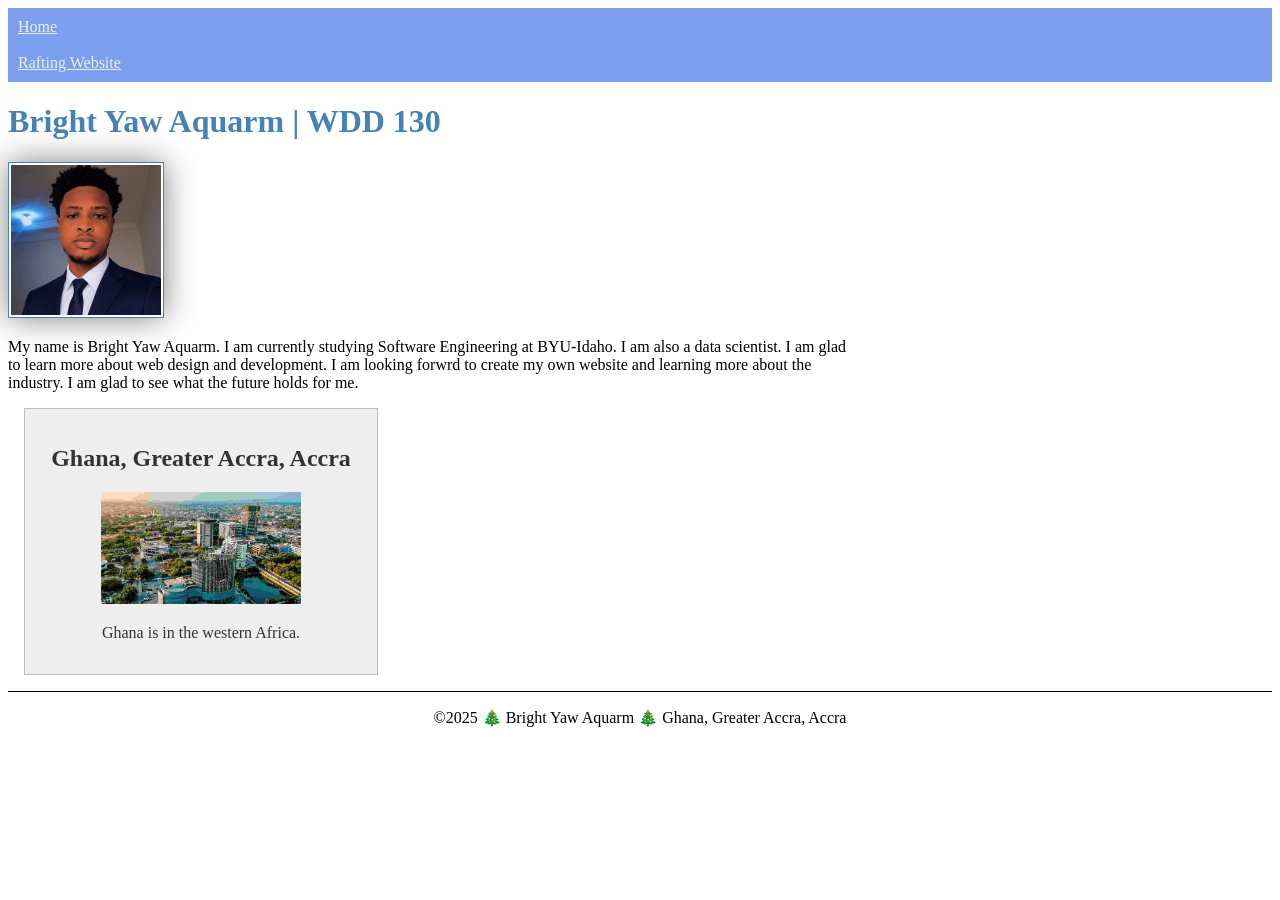
<file: index.html>
<!DOCTYPE html>
<html lang="en">

<head>
    <meta charset="UTF-8">
    <meta name="viewport" content="width=device-width, initial-scale=1.0">
    <title>Bright Yaw Aquarm | WDD 130</title>
    <meta name="description" content="Bright Yaw Aquarm's BYU-Idaho WDD 130 course home page">
    <meta name="author" content="Bright Yaw Aquarm">
    <link rel="stylesheet" href="styles/styles.css">
</head>

<body>
    <header>
        <nav>
            <a href="#">Home</a>
            <a href="wwr/">Rafting Website</a>
        </nav>
    </header>
    <main>
        <h1>Bright Yaw Aquarm | WDD 130</h1>
        <img src="images/profile.jpg" alt="Bright Yaw Aquarm profile picture" width="200">
        <p>My name is Bright Yaw Aquarm. I am currently studying
            Software Engineering at BYU-Idaho.
            I am also a data scientist. I am glad to learn more
            about web design and development.
            I am looking forwrd to create my own website and learning
            more about the industry.
            I am glad to see what the future holds for me.
        </p>
    </main>
    <aside>
        <h2>Ghana, Greater Accra, Accra</h2>
        <img src="images/ghana.jpg" alt="A picture of Ghana">
        <p>Ghana is in the western Africa.</p>
    </aside>
    <footer>
        <p>&copy;2025 🎄 Bright Yaw Aquarm 🎄 Ghana, Greater Accra, Accra</p>
    </footer>

</body>

</html>
</file>
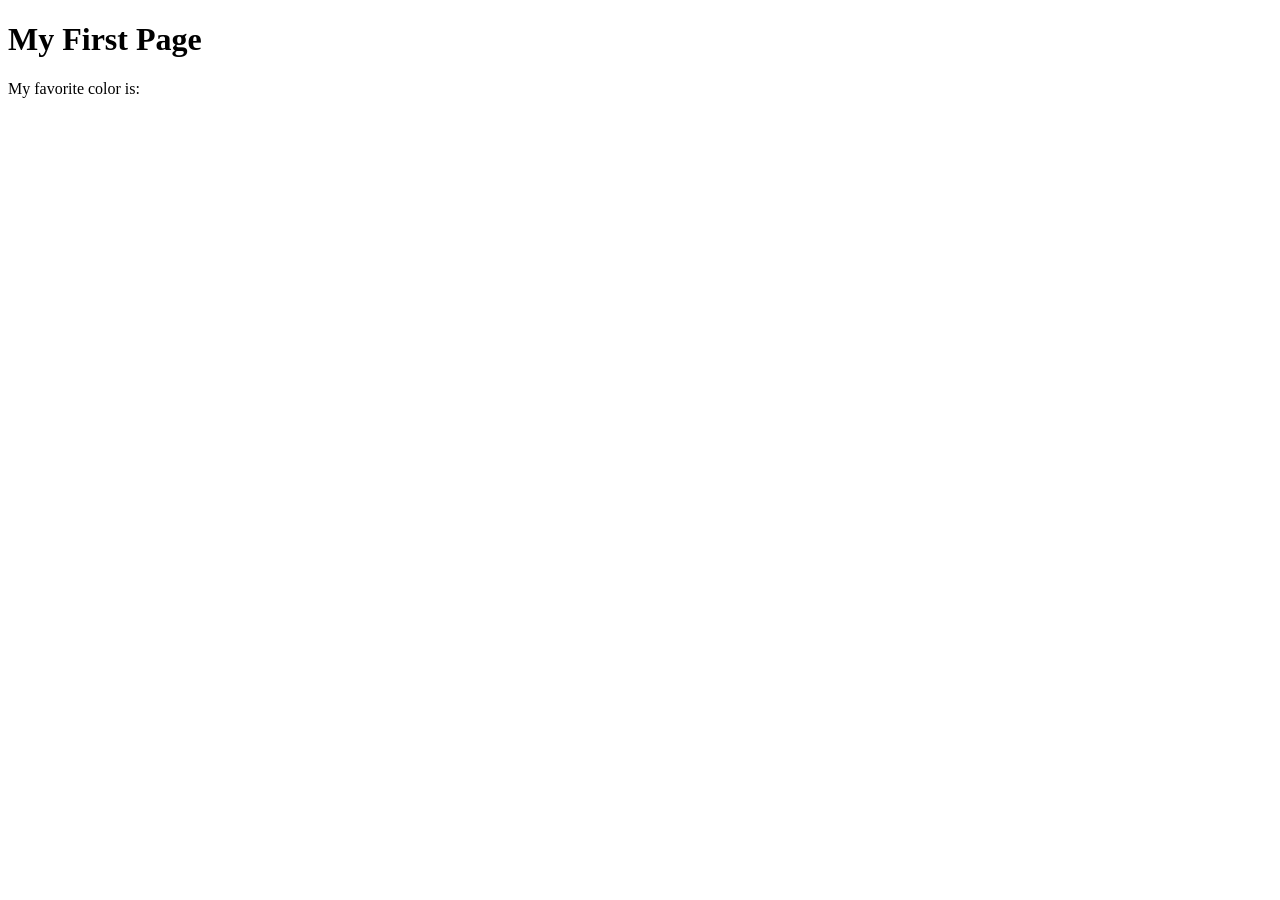
<file: week01/first-page.html>
<!DOCTYPE html>
<html lang="en">

<head>
    <meta charset="UTF-8">
    <meta name="viewport" content="width=device-width, initial-scale=1.0">
    <title>My First Page</title>
</head>

<body>
    <h1>My First Page</h1>
    <p>My favorite color is: </p>
</body>

</html>
</file>
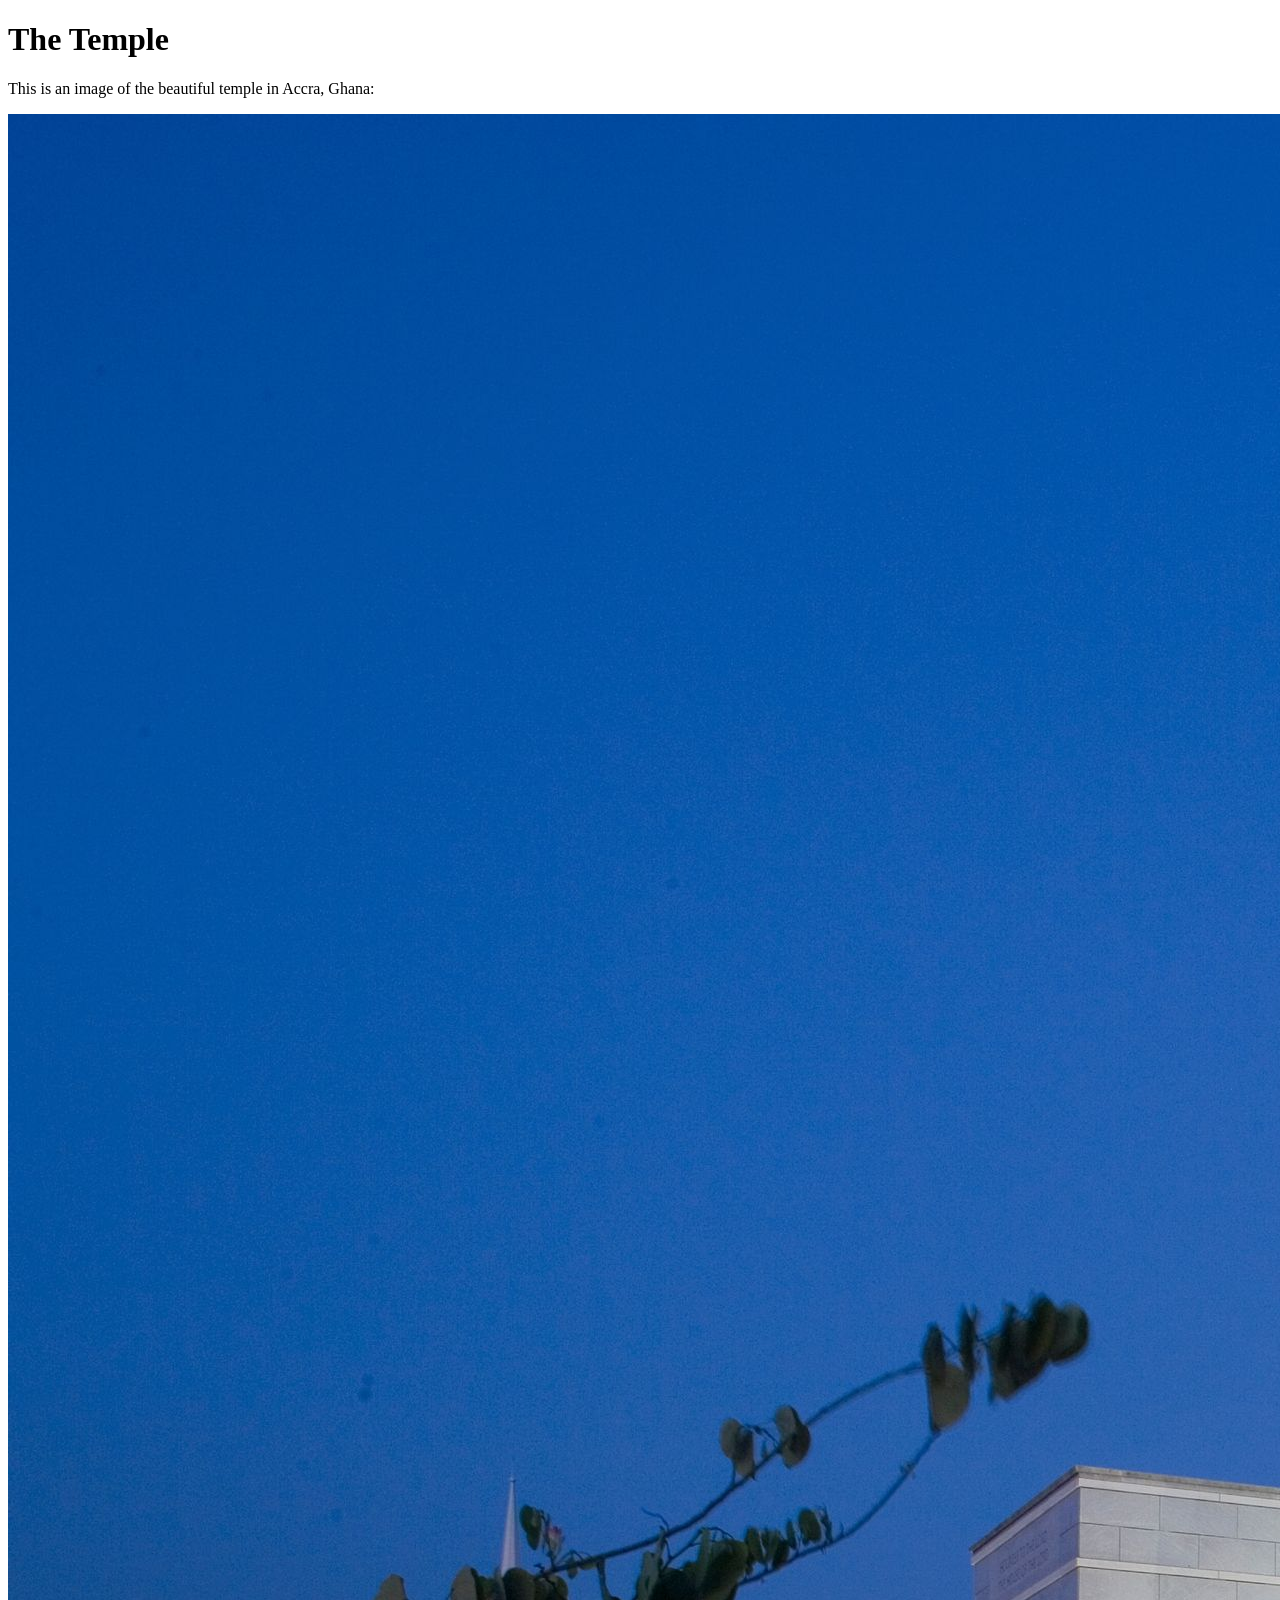
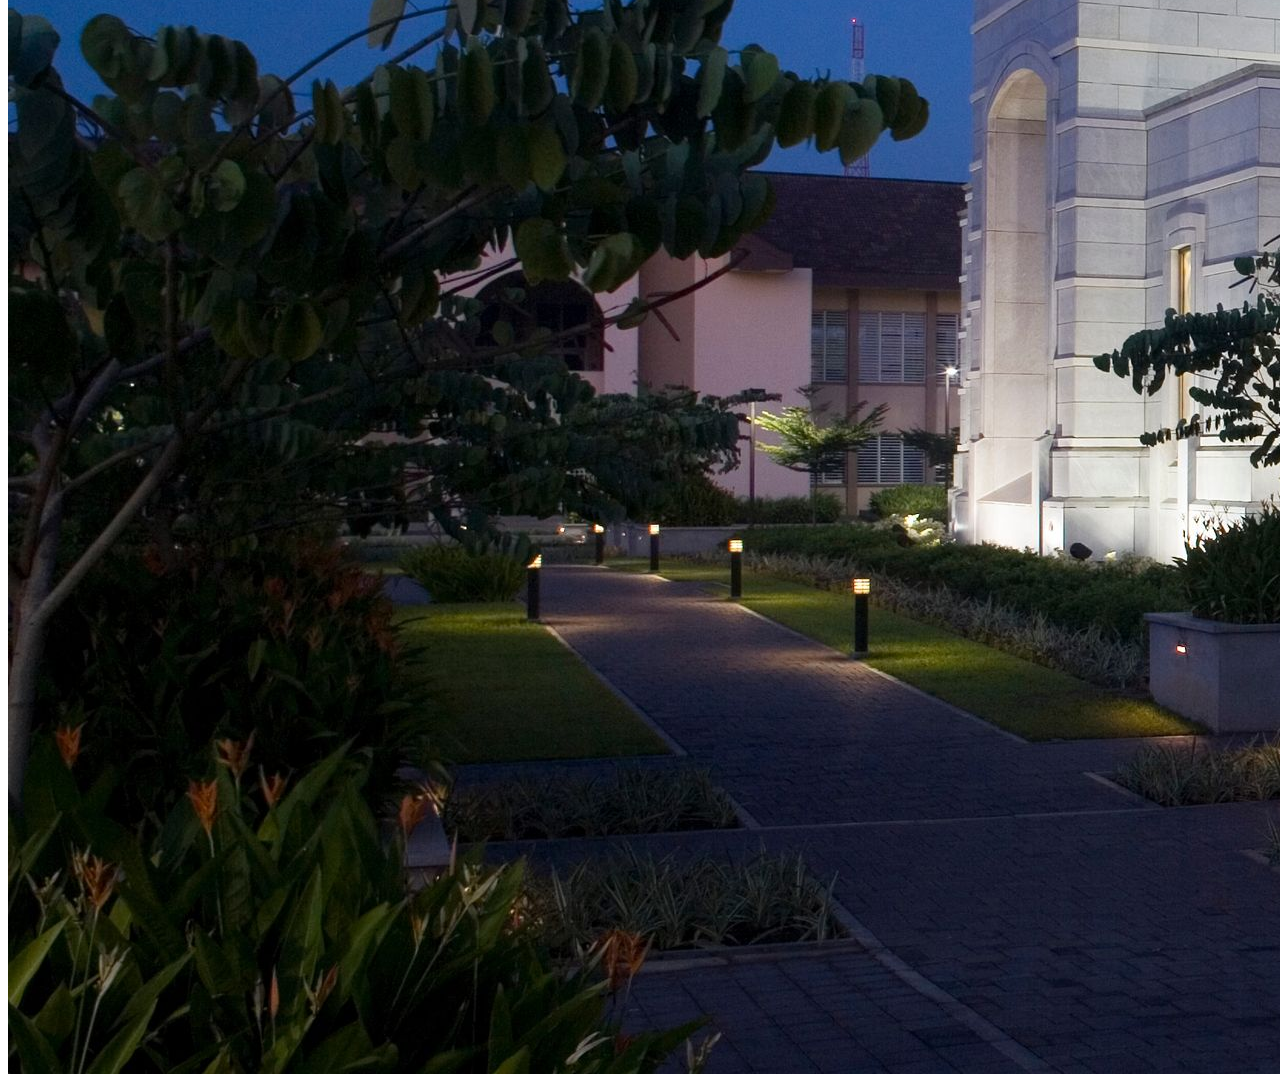
<file: week01/images.html>
<!DOCTYPE html>
<html lang="en">

<head>
    <meta charset="UTF-8">
    <meta name="viewport" content="width=device-width, initial-scale=1.0">
    <title>Temple Image</title>
</head>

<body>
    <h1>The Temple</h1>
    <p>This is an image of the beautiful temple in Accra, Ghana:</p>
    <img src="images/temple-large.jpeg" alt="The Accra Ghana Temple">

</body>

</html>
</file>
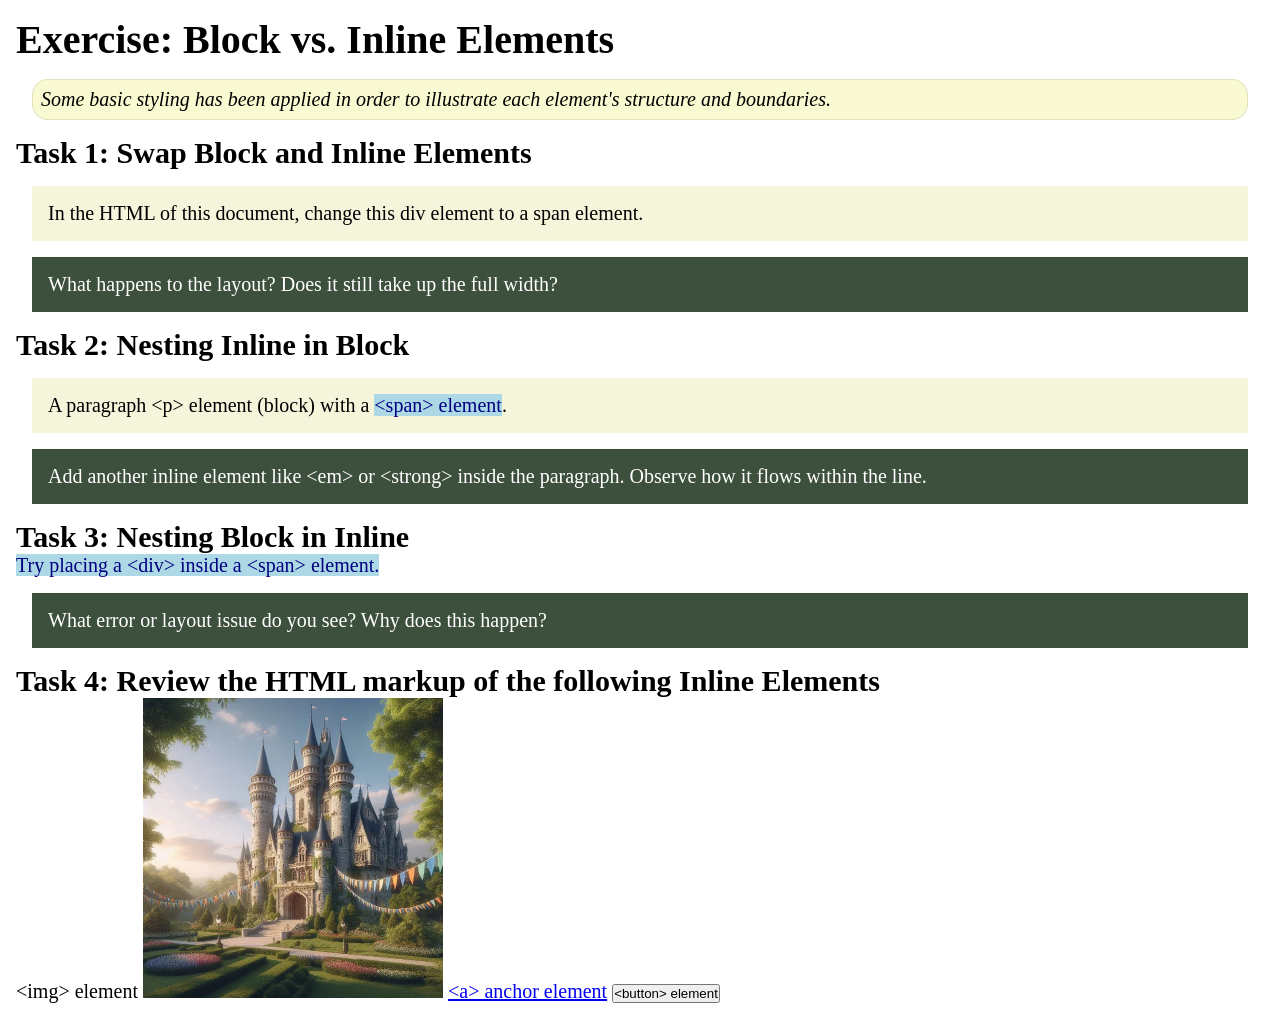
<file: week02/block-vs-inline.html>
<!DOCTYPE html>
<html lang="en">

<head>
    <meta charset="UTF-8">
    <meta name="viewport" content="width=device-width, initial-scale=1.0">
    <title>Exercise: Block vs. Inline Elements</title>
    <link rel="stylesheet" href="styles/block-vs-inline.css">
</head>

<body>
    <main>
        <h1>Exercise: Block vs. Inline Elements</h1>
        <p class="note">Some basic styling has been applied in order to illustrate each element's structure and boundaries.</p>

        <h2>Task 1: Swap Block and Inline Elements</h2>
        <div>In the HTML of this document, change this div element to a span element.</div>

        <p class="question">What happens to the layout? Does it still take up the full width?</p>

        <h2>Task 2: Nesting Inline in Block</h2>
        <p>A paragraph &lt;p&gt; element (block) with a <span>&lt;span&gt; element</span>.</p>
        <p class="question">Add another inline element like &lt;em&gt; or &lt;strong&gt; inside the paragraph. Observe how it flows within the line.</p>

        <h2>Task 3: Nesting Block in Inline</h2>
        <span>Try placing a &lt;div&gt; inside a &lt;span&gt; element.</span>
        <p class="question">What error or layout issue do you see? Why does this happen?</p>

        <h2>Task 4: Review the HTML markup of the following Inline Elements</h2>
        &lt;img&gt; element
        <img src="images/castle.webp" alt="placeholder image (images are inline)" width="300" height="300">
        <a href="https://churchofjesuschrist.org">&lt;a&gt; anchor element</a>
        <button type="button">&lt;button&gt; element</button>
    </main>
</body>

</html>
</file>
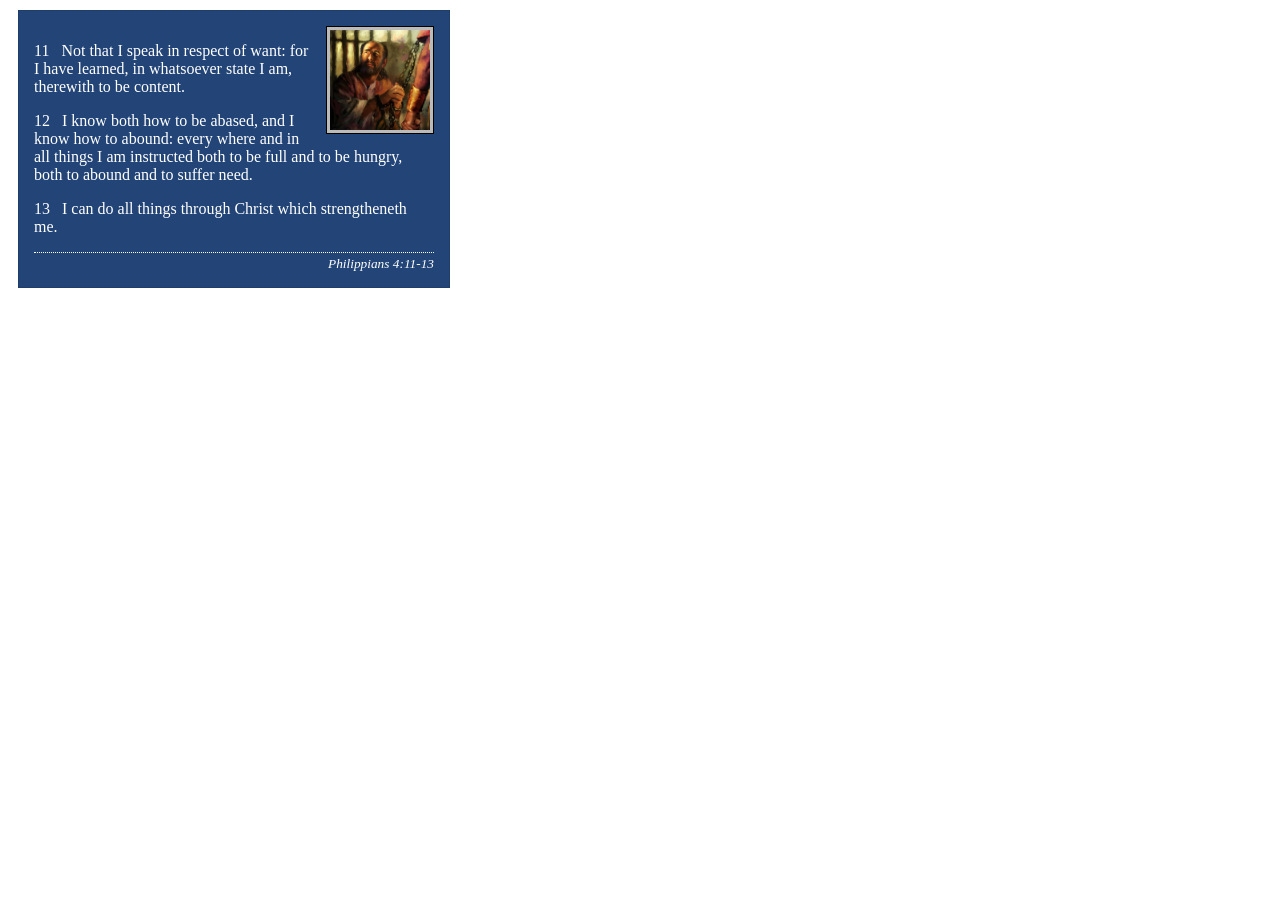
<file: week02/box-model-solution.html>
<!DOCTYPE html>
<html lang="en">

<head>
    <meta charset="UTF-8">
    <meta name="viewport" content="width=device-width, initial-scale=1.0">
    <title>Box Model Activity</title>
    <link rel="stylesheet" href="styles/box-model-solution.css">
</head>

<body>
    <main>
        <div class="callout">
            <img src="images/apostle-paul-imprisoned.webp" alt="Paul the Apostle - Imprisoned in Rome" width="200" height="200">
            <blockquote>
                <p>11 &nbsp; Not that I speak in respect of want: for I have learned, in whatsoever state I am, therewith to be content.</p>
                <p>12 &nbsp; I know both how to be abased, and I know how to abound: every where and in all things I am instructed both to be full and to be hungry, both to abound and to suffer need.</p>
                <p>13 &nbsp; I can do all things through Christ which strengtheneth me.</p>
            </blockquote>
            <cite>Philippians 4:11-13</cite>
        </div>
    </main>
</body>

</html>
</file>
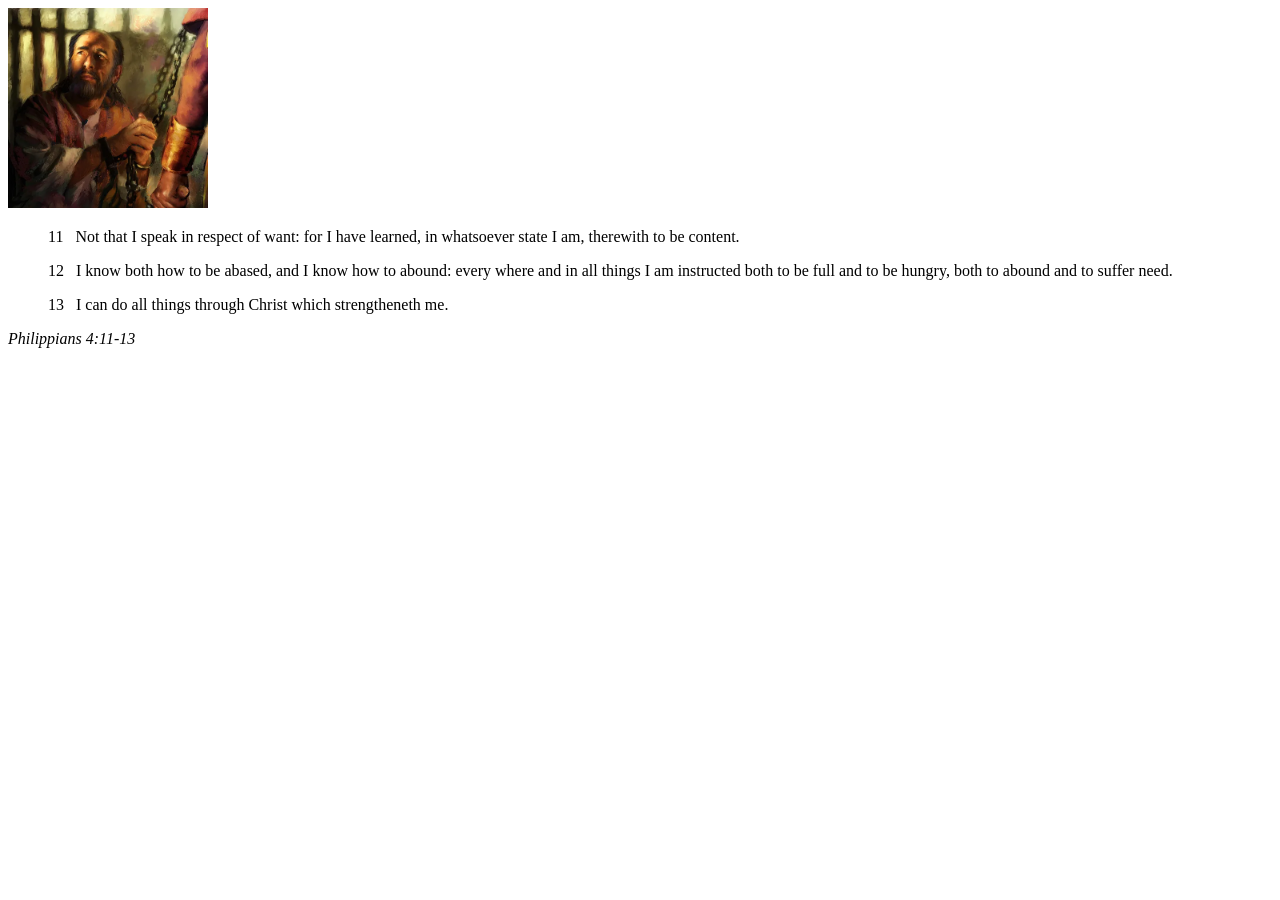
<file: week02/box-model.html>
<!DOCTYPE html>
<html lang="en">

<head>
    <meta charset="UTF-8">
    <meta name="viewport" content="width=device-width, initial-scale=1.0">
    <title>Box Model Activity</title>
</head>

<body>
    <main>
        <div class="callout">
            <img src="images/apostle-paul-imprisoned.webp" alt="Paul the Apostle - Imprisoned in Rome" width="200" height="200">
            <blockquote>
                <p>11 &nbsp; Not that I speak in respect of want: for I have learned, in whatsoever state I am, therewith to be content.</p>
                <p>12 &nbsp; I know both how to be abased, and I know how to abound: every where and in all things I am instructed both to be full and to be hungry, both to abound and to suffer need.</p>
                <p>13 &nbsp; I can do all things through Christ which strengtheneth me.</p>
            </blockquote>
            <cite>Philippians 4:11-13</cite>
        </div>
    </main>
</body>

</html>
</file>
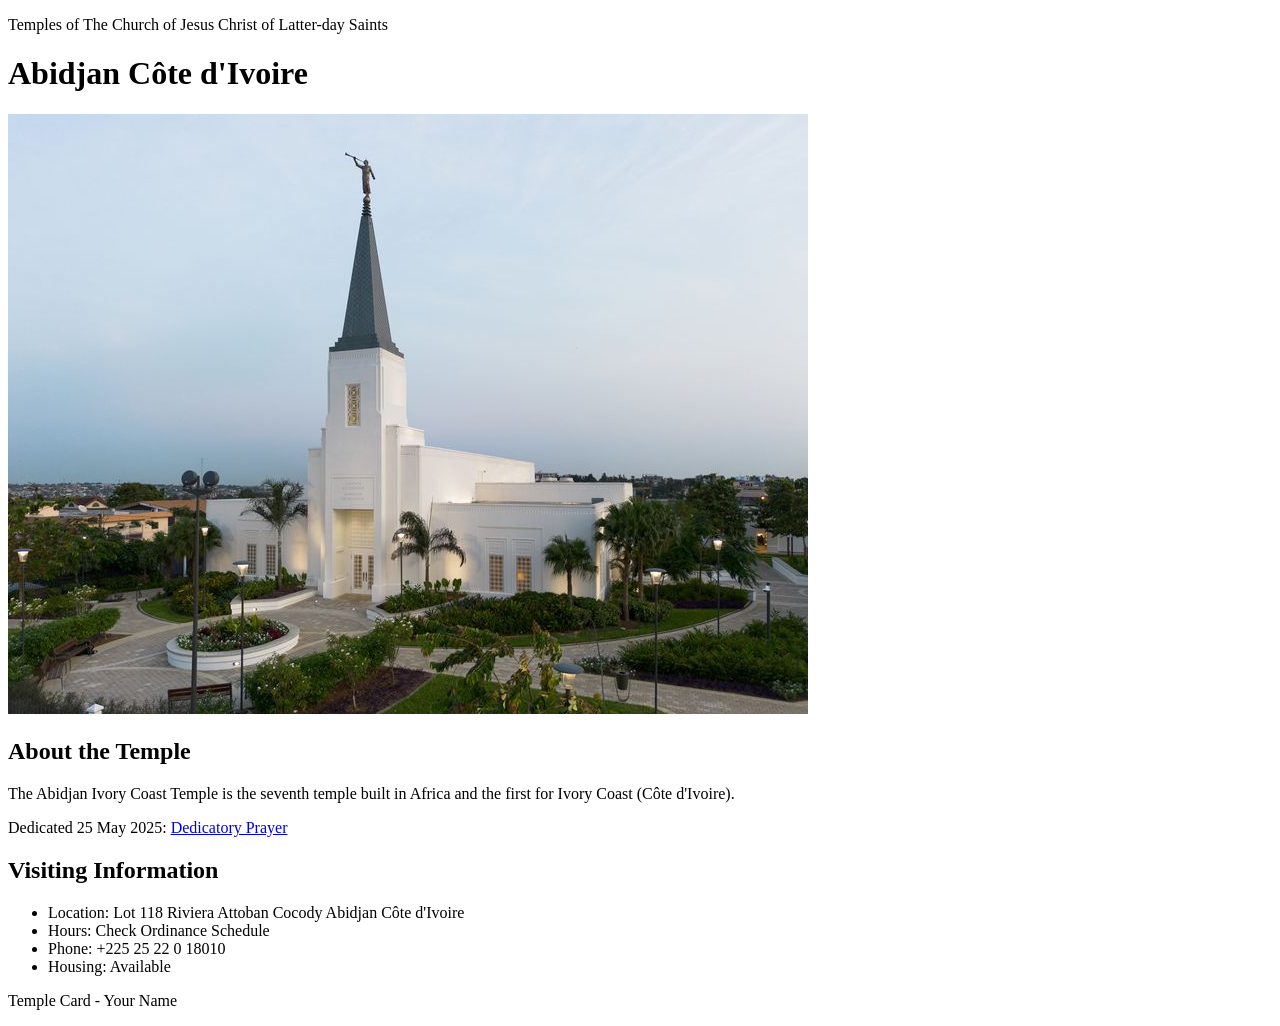
<file: week02/temple.html>
<!DOCTYPE html>
<html lang="en">

<head>
    <meta charset="UTF-8">
    <meta name="viewport" content="width=device-width, initial-scale=1.0">
    <title>Temple Card - Abidjan Côte d'Ivoire</title>
</head>

<body>
    <header>
        <p>Temples of The Church of Jesus Christ of Latter-day Saints</p>
    </header>
    <main>
        <h1>Abidjan Côte d'Ivoire</h1>
        <picture>
            <img src="images/abidjan-ivory-coast.jpeg" alt="Abidjan Côte d'Ivoire Temple">
        </picture>
        <section>
            <h2>About the Temple</h2>
            <p>The Abidjan Ivory Coast Temple is the seventh temple built in Africa and the first for Ivory Coast (Côte d'Ivoire).</p>
            <p>Dedicated 25 May 2025: <a href="https://www.churchofjesuschrist.org/temples/dedicatory-prayer/abidjan-ivory-coast-temple/2025-05-25?lang=eng" target="_blank" rel="noopener noreferrer">Dedicatory Prayer</a></p>
        </section>
        <section>
            <h2>Visiting Information</h2>
            <ul>
                <li>Location: Lot 118 Riviera Attoban Cocody Abidjan Côte d'Ivoire</li>
                <li>Hours: Check Ordinance Schedule</li>
                <li>Phone: +225 25 22 0 18010</li>
                <li>Housing: Available</li>
            </ul>
        </section>
    </main>
    <footer>
        <p>Temple Card - Your Name</p>
    </footer>
</body>

</html>
</file>
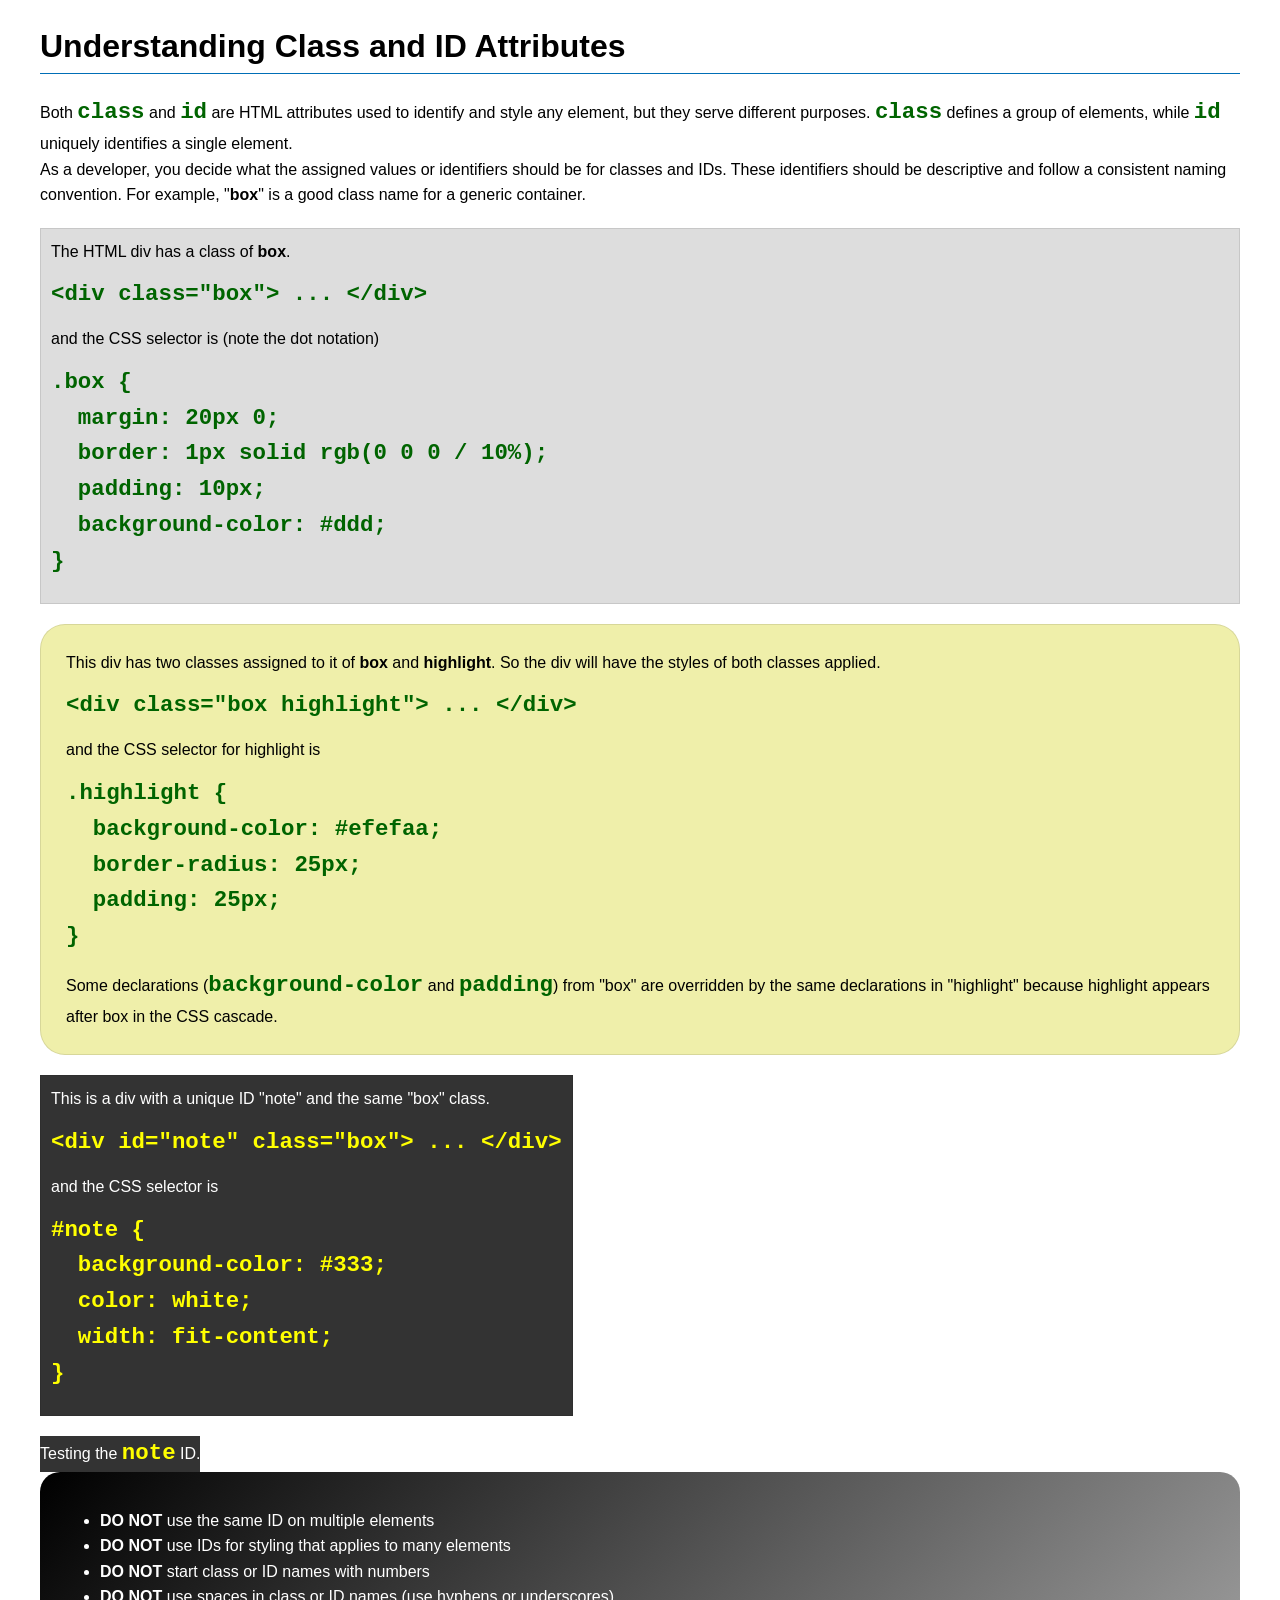
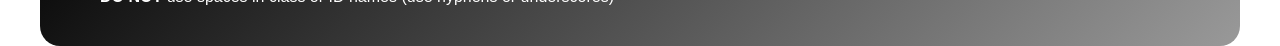
<file: week03/class-and-id.html>
<!DOCTYPE html>
<html lang="en">

<head>
    <meta charset="UTF-8">
    <meta name="viewport" content="width=device-width, initial-scale=1.0">
    <title>Class vs ID Attributes</title>
    <link rel="stylesheet" href="styles/class-and-id.css">
</head>

<body>
    <h1>Understanding Class and ID Attributes</h1>
    <p>Both <code>class</code> and <code>id</code> are HTML attributes used to identify and style any element, but they serve different purposes. <code>class</code> defines a group of elements, while <code>id</code> uniquely identifies a single element.</p>
    <p>As a developer, you decide what the assigned values or identifiers should be for classes and IDs. These identifiers should be descriptive and follow a consistent naming convention. For example, "<strong>box</strong>" is a good class name for a generic container.</p>
    <div class="box">
        <p>The HTML div has a class of <strong>box</strong>.</p>
        <pre><code class="html">&lt;div class="box"&gt; ... &lt;/div&gt;</code></pre>
        and the CSS selector is (note the dot notation)
        <pre><code class="css">.box {
  margin: 20px 0;
  border: 1px solid rgb(0 0 0 / 10%);
  padding: 10px;
  background-color: #ddd; 
}</code></pre>
    </div>

    <div class="box highlight">
        <p>This div has two classes assigned to it of <strong>box</strong> and <strong>highlight</strong>. So the div will have the styles of both classes applied.</p>
        <pre><code class="html">&lt;div class="box highlight"&gt; ... &lt;/div&gt;</code></pre>
        and the CSS selector for highlight is
        <pre><code class="css">.highlight {
  background-color: #efefaa;
  border-radius: 25px;
  padding: 25px;
}</code></pre>
        <p>Some declarations (<code>background-color</code> and <code>padding</code>) from "box" are overridden by the same declarations in "highlight" because highlight appears after box in the CSS cascade.</p>
    </div>

    <div id="note" class="box">
        <p>This is a div with a unique ID "note" and the same "box" class.</p>
        <pre><code class="html">&lt;div id="note" class="box"&gt; ... &lt;/div&gt;</code></pre>
        and the CSS selector is
        <pre><code class="css">#note {
  background-color: #333;
  color: white;
  width: fit-content;
}</code></pre>
    </div>

    <div id="note">
        <p>Testing the <code>note</code> ID.</p>
    </div>

    <section id="best-practice">
        <ul>
            <li><strong>DO NOT</strong> use the same ID on multiple elements</li>
            <li><strong>DO NOT</strong> use IDs for styling that applies to many elements</li>
            <li><strong>DO NOT</strong> start class or ID names with numbers</li>
            <li><strong>DO NOT</strong> use spaces in class or ID names (use hyphens or underscores)</li>
        </ul>
    </section>

</body>

</html>
</file>
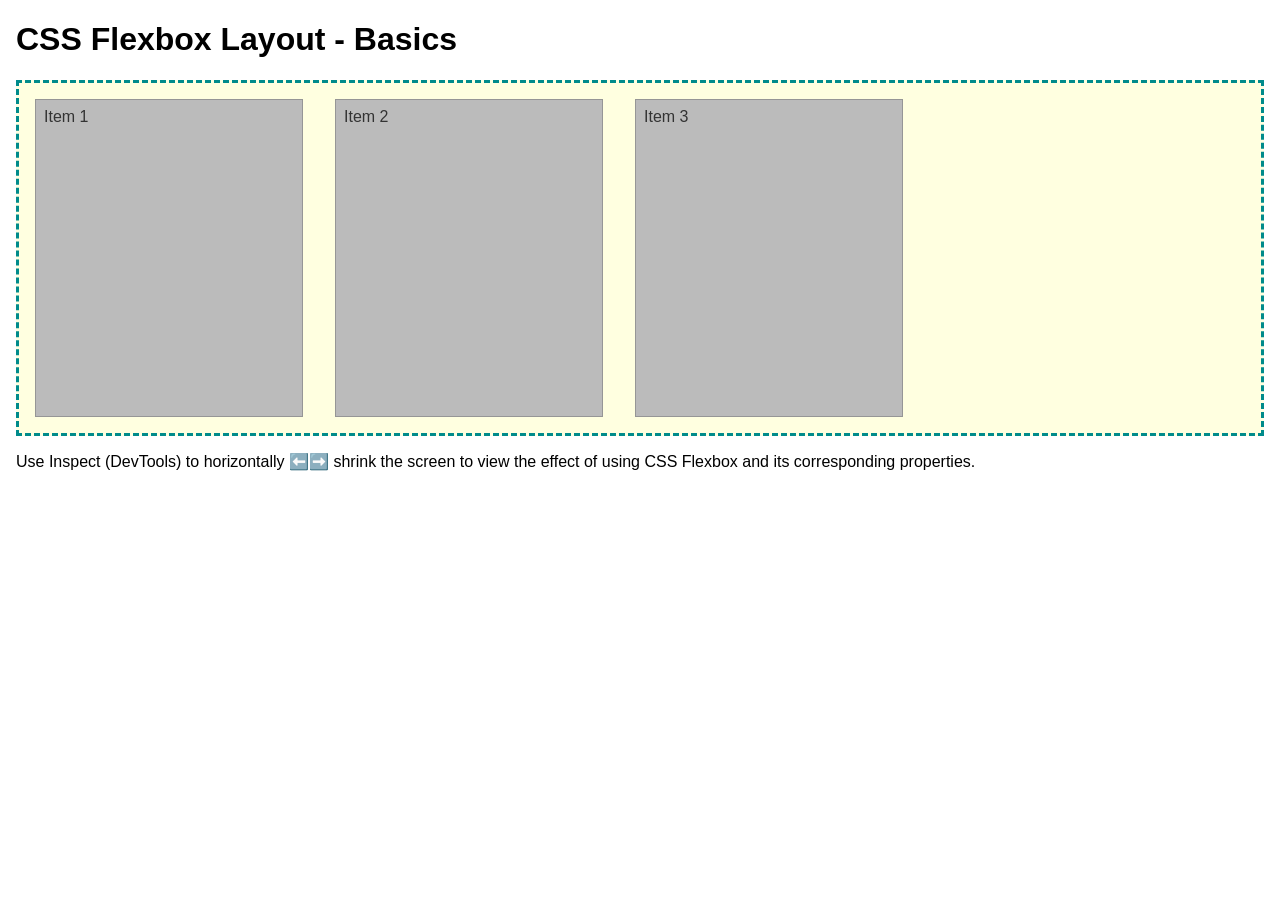
<file: week04/flexbox-layout.html>
<!DOCTYPE html>
<html lang="en">

<head>
    <meta charset="UTF-8">
    <meta name="viewport" content="width=device-width, initial-scale=1.0">
    <title>CSS Flexbox Layout - Basics</title>
    <link rel="stylesheet" href="styles/flexbox.css">
</head>

<body>
    <main>
        <h1>CSS Flexbox Layout - Basics</h1>
        <div class="flex-container">
            <div class="flex-item item1">Item 1</div>
            <div class="flex-item item2">Item 2</div>
            <div class="flex-item item3">Item 3</div>
        </div>
        <p>Use Inspect (DevTools) to horizontally ⬅️➡️ shrink the screen to view the effect of using CSS Flexbox and its corresponding properties.</p>
    </main>
</body>

</html>
</file>
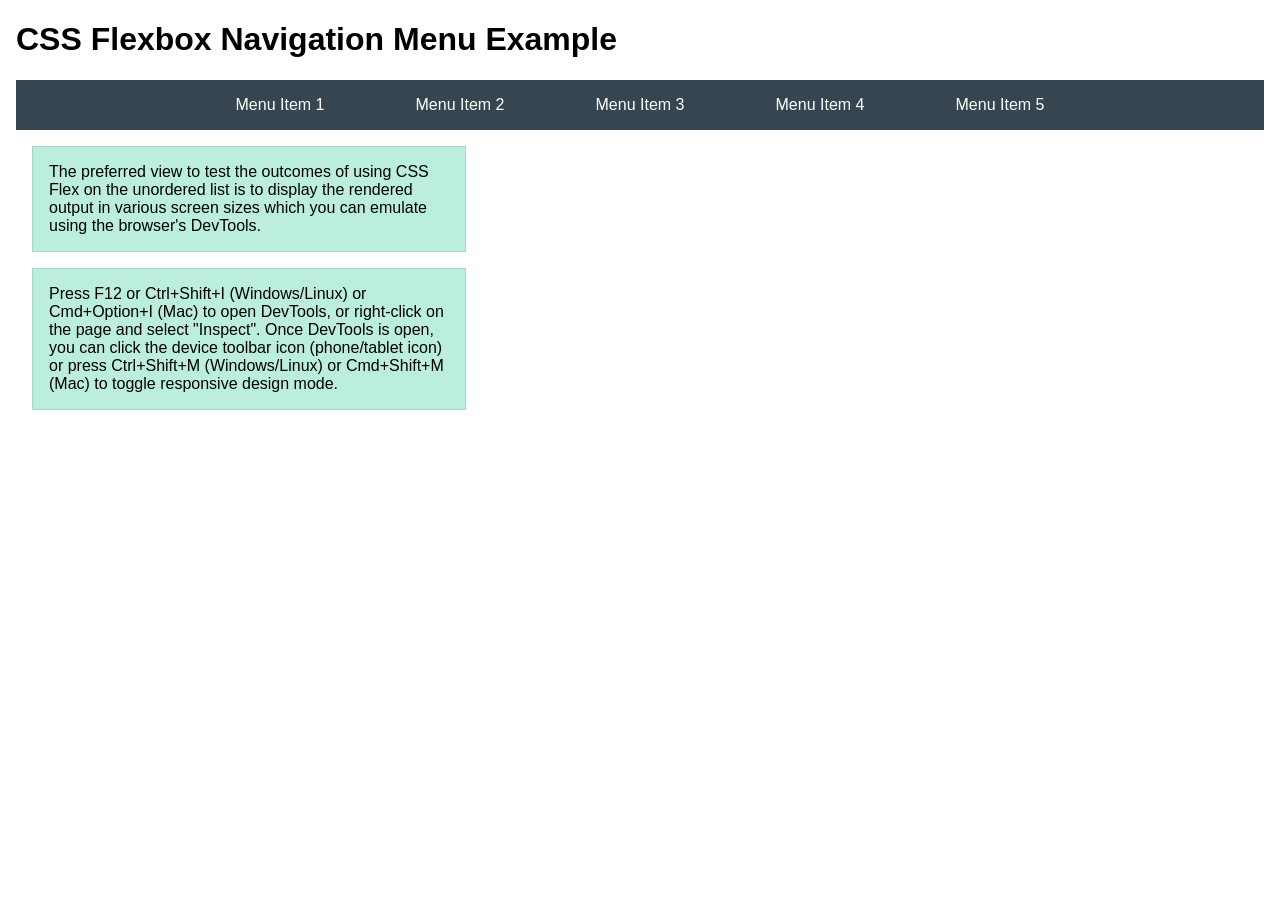
<file: week04/flexbox-menu.html>
<!DOCTYPE html>
<html lang="en">

<head>
    <meta charset="UTF-8">
    <meta name="viewport" content="width=device-width, initial-scale=1.0">
    <title>CSS Flexbox - Navigation Menu</title>
    <link rel="stylesheet" href="styles/flexbox-menu.css">
</head>

<body>
    <main>
        <h1>CSS Flexbox Navigation Menu Example</h1>
        <nav>
            <ul>
                <li><a href="#">Menu Item 1</a></li>
                <li><a href="#">Menu Item 2</a></li>
                <li><a href="#">Menu Item 3</a></li>
                <li><a href="#">Menu Item 4</a></li>
                <li><a href="#">Menu Item 5</a></li>
            </ul>
        </nav>
        <p>The preferred view to test the outcomes of using CSS Flex on the unordered list is to display the rendered output in various screen sizes which you can emulate using the browser's DevTools.</p>

        <p>Press F12 or Ctrl+Shift+I (Windows/Linux) or Cmd+Option+I (Mac) to open DevTools, or right-click on the page and select "Inspect". Once DevTools is open, you can click the device toolbar icon (phone/tablet icon) or press Ctrl+Shift+M (Windows/Linux) or Cmd+Shift+M (Mac) to toggle responsive design mode.</p>
    </main>
</body>

</html>
</file>
<file: styles/styles.css>
main {
    max-width: 840px;
}

nav {
    background-color: rgba(87, 133, 234, 0.785);
    padding: 1px;
}

nav a {
    color: #eee;
    padding: 9px;
    display: block;
}

h1 {
    color: steelblue;
}

main img {
    width: 150px;
    height: auto;
    border: 1px solid steelblue;
    padding: 2px;
    box-shadow: 0 0 30px gray;
}

p {
    padding: 0;
}

aside {
    width: 20rem;
    margin: 1rem;
    border: 1px solid rgb(0 0 0 / 0.2);
    /* 1️⃣ */
    padding: 1rem;
    background-color: #eee;
    color: #333;
    text-align: center;
}

aside img {
    width: 200px;
    height: auto;
}

footer {
    margin-top: 15px;
    border-top: 1px solid #000;
    text-align: center;
}
</file>
<file: week02/styles/block-vs-inline.css>
* {
    margin: 0;
    padding: 0;
}

body {
    font-size: 20px;
    margin: 1rem;
}

p,
div {
    background-color: beige;
    margin: 1rem;
    padding: 1rem;
}

span {
    color: navy;
    background-color: lightblue;
}

code {
    margin: 0;
    padding: 0;
    color: green;
    font-size: 1.2rem;
}

.note {
    font-style: italic;
    background-color: lightgoldenrodyellow;
    border-radius: 1rem;
    border: 1px solid rgb(0 0 0 / 10%);
    margin: 1rem;
    padding: .5rem;
}

.question {
    background-color: #3d503d;
    color: #fff;
}
</file>
<file: week02/styles/box-model-solution.css>
.callout {
    max-width: 400px;
    margin: 10px;
    border: 1px solid rgb(0 0 0 / 10%);
    padding: 15px;
    background-color: #247;
    color: #fff;
}

.callout img {
    float: right;
    margin: 0 0 10px 15px;
    border: 1px solid #000;
    padding: 3px;
    background-color: #bbb;
    width: 100px;
    height: auto;
}

blockquote {
    margin: 0;
}

cite {
    display: block;
    border-top: 1px dotted #fff;
    padding-top: 3px;
    text-align: right;
    font-size: smaller;
}
</file>
<file: week03/styles/class-and-id.css>
body {
    font-family: Arial, sans-serif;
    line-height: 1.6;
    margin: 0;
    padding: 0 40px;
}

h1 {
    border-bottom: 1px solid rgb(0 110 182);
    padding-bottom: 0;
}

p {
    margin: 0;
}

code {
    color: darkgreen;
    font-weight: 700;
    font-size: 1.4rem;
}

/* Class examples - can be reused */
.box {
    margin: 20px 0;
    border: 1px solid rgb(0 0 0 / 10%);
    padding: 10px;
    background-color: #ddd;
    /* this is shorthand for #dddddd */
}

.highlight {
    background-color: #efefaa;
    border-radius: 25px;
    padding: 25px;
}

/* ID examples - should be unique */

#note {
    background-color: #333;
    color: white;
    width: fit-content;
}

#note code {
    color: yellow;
}

#best-practice {
    background: linear-gradient(135deg, #000 0%, #999 100%);
    color: white;
    border-radius: 20px;
    padding: 20px;
}
</file>
<file: week04/styles/flexbox.css>
body {
    font-family: Helvetica, Arial, sans-serif;
    margin: 1rem;
}

.flex-container {
    border: 3px dashed darkcyan;
    background-color: lightyellow;
    display: flex;
    flex-wrap: wrap;
}

.flex-item {
    width: 250px;
    margin: 1rem;
    border: 1px solid rgb(0 0 0 / 20%);
    padding: 0.5rem;
    background-color: #bbb;
    color: #333;
}

.item1 {
    min-height: 100px;
}

.item2 {
    min-height: 200px;
}

.item3 {
    min-height: 300px;
}
</file>
<file: week04/styles/flexbox-menu.css>
body {
    font-family: Helvetica, Arial, sans-serif;
    margin: 1rem;
}

nav {
    background-color: #36454f;
}

nav ul {
    list-style-type: none;
    display: flex;
    flex-wrap: wrap;
    max-width: 900px;
    margin: 0 auto;
    padding: 0;
    justify-content: space-around;
    align-items: center;
}

nav a {
    display: block;
    color: #fff;
    text-align: center;
    padding: 1rem;
    text-decoration: none;
}

p {
    margin: 1rem;
    border: 1px solid rgb(0 0 0 / 10%);
    padding: 1rem;
    background-color: #bed;
    max-width: 400px;
}
</file>
